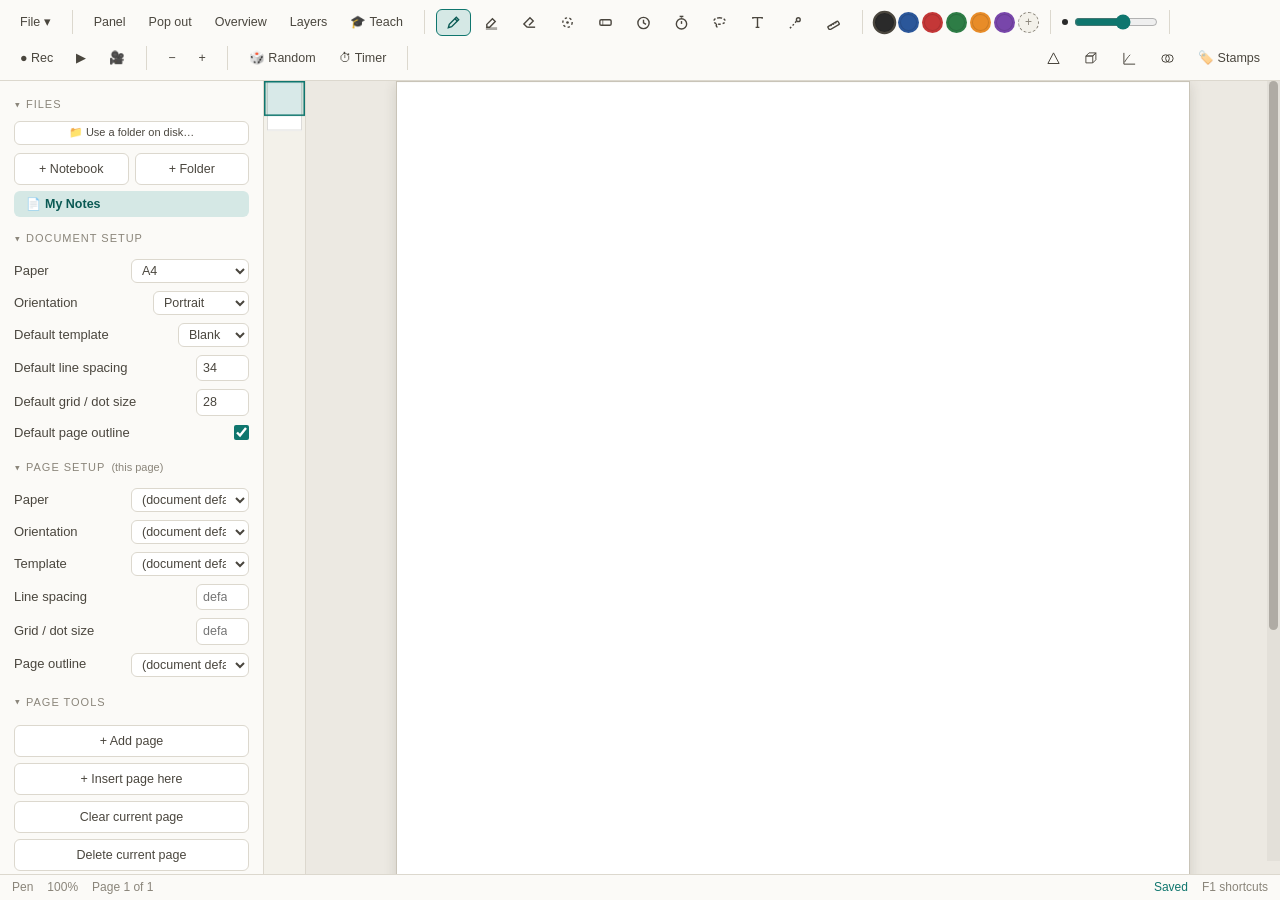
<file: index.html>
<!doctype html>
<meta charset="utf-8">
<title>InkPad</title>
<meta http-equiv="refresh" content="0; url=app.html">
<script>location.replace("app.html");</script>
<p>Redirecting to <a href="app.html">InkPad</a>…</p>
</file>
